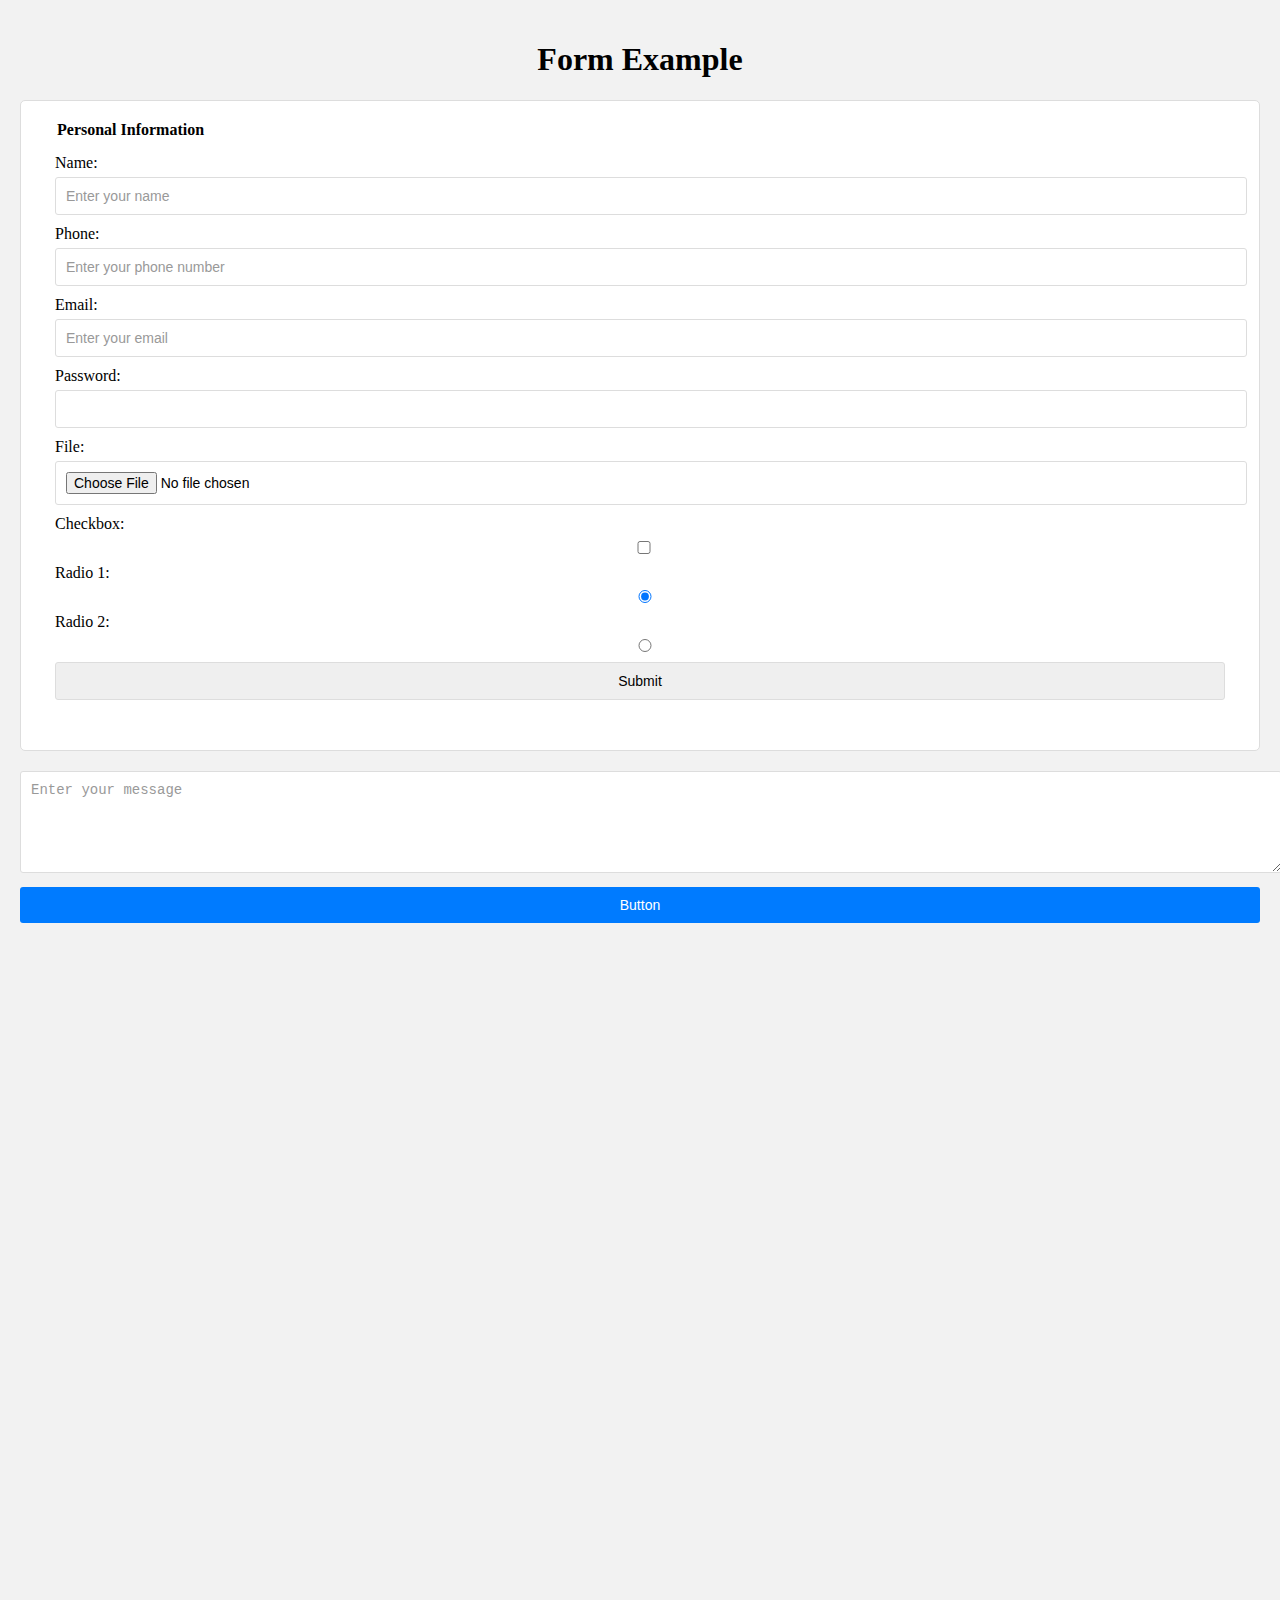
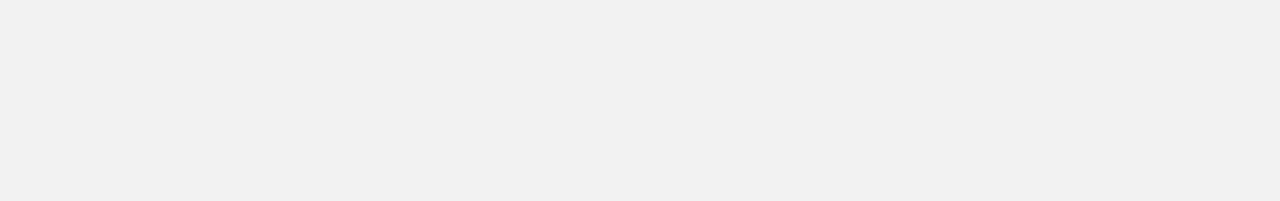
<file: index.html>
<!DOCTYPE html>
<html lang="en">

<head>
    <meta charset="UTF-8">
    <meta name="viewport" content="width=device-width, initial-scale=1.0">
    <link rel="stylesheet" href="assets/css/style.css">
    <title>Form Example</title>
</head>

<body>
<h1>Form Example</h1>

<form method="POST" action="">
    <fieldset>
        <legend>Personal Information</legend>
        <label for="name">Name:</label>
        <input type="text" id="name" name="name" placeholder="Enter your name" required>

        <label for="phone">Phone:</label>
        <input type="tel" id="phone" name="phone" placeholder="Enter your phone number" pattern="[0-9]{10}" required>

        <label for="email">Email:</label>
        <input type="email" id="email" name="email" placeholder="Enter your email" required>

        <label for="password">Password:</label>
        <input type="password" id="password" name="password"   required>

        <label for="file">File:</label>
        <input type="file" id="file" name="file">

        <label for="checkbox">Checkbox:</label>
        <input type="checkbox" id="checkbox" name="checkbox">

        <label for="radio1">Radio 1:</label>
        <input type="radio" id="radio1" name="radio" checked>

        <label for="radio2">Radio 2:</label>
        <input type="radio" id="radio2" name="radio">

        <input type="submit" value="Submit">
    </fieldset>
</form>

<textarea cols="30" rows="5" maxlength="100" minlength="10" placeholder="Enter your message" required></textarea>

<button>Button</button>

<iframe src="https://www.google.com/maps/embed?pb=!1m18!1m12!1m3!1d2240.849468533037!2d37.570575516064014!3d55.75044069852541!2m3!1f0!2f0!3f0!3m2!1i1024!2i768!4f13.1!3m3!1m2!1s0x46b5495d0825ece7%3A0x171cc7f041f9412!2z0JzQtdGA0YHQviI!5e0!3m2!1sru!2sru!4v1631234567890!5m2!1sru!2sru"
        width="600" height="450" style="border:0;" allowfullscreen="" loading="lazy"></iframe>


<iframe width="560" height="315" src="https://www.youtube.com/embed/Q0oIoR9mLwc" title="YouTube video player"
        frameborder="0" allow="accelerometer; autoplay; clipboard-write; encrypted-media; gyroscope; picture-in-picture"
        allowfullscreen></iframe>


</body>

</html>
</file>
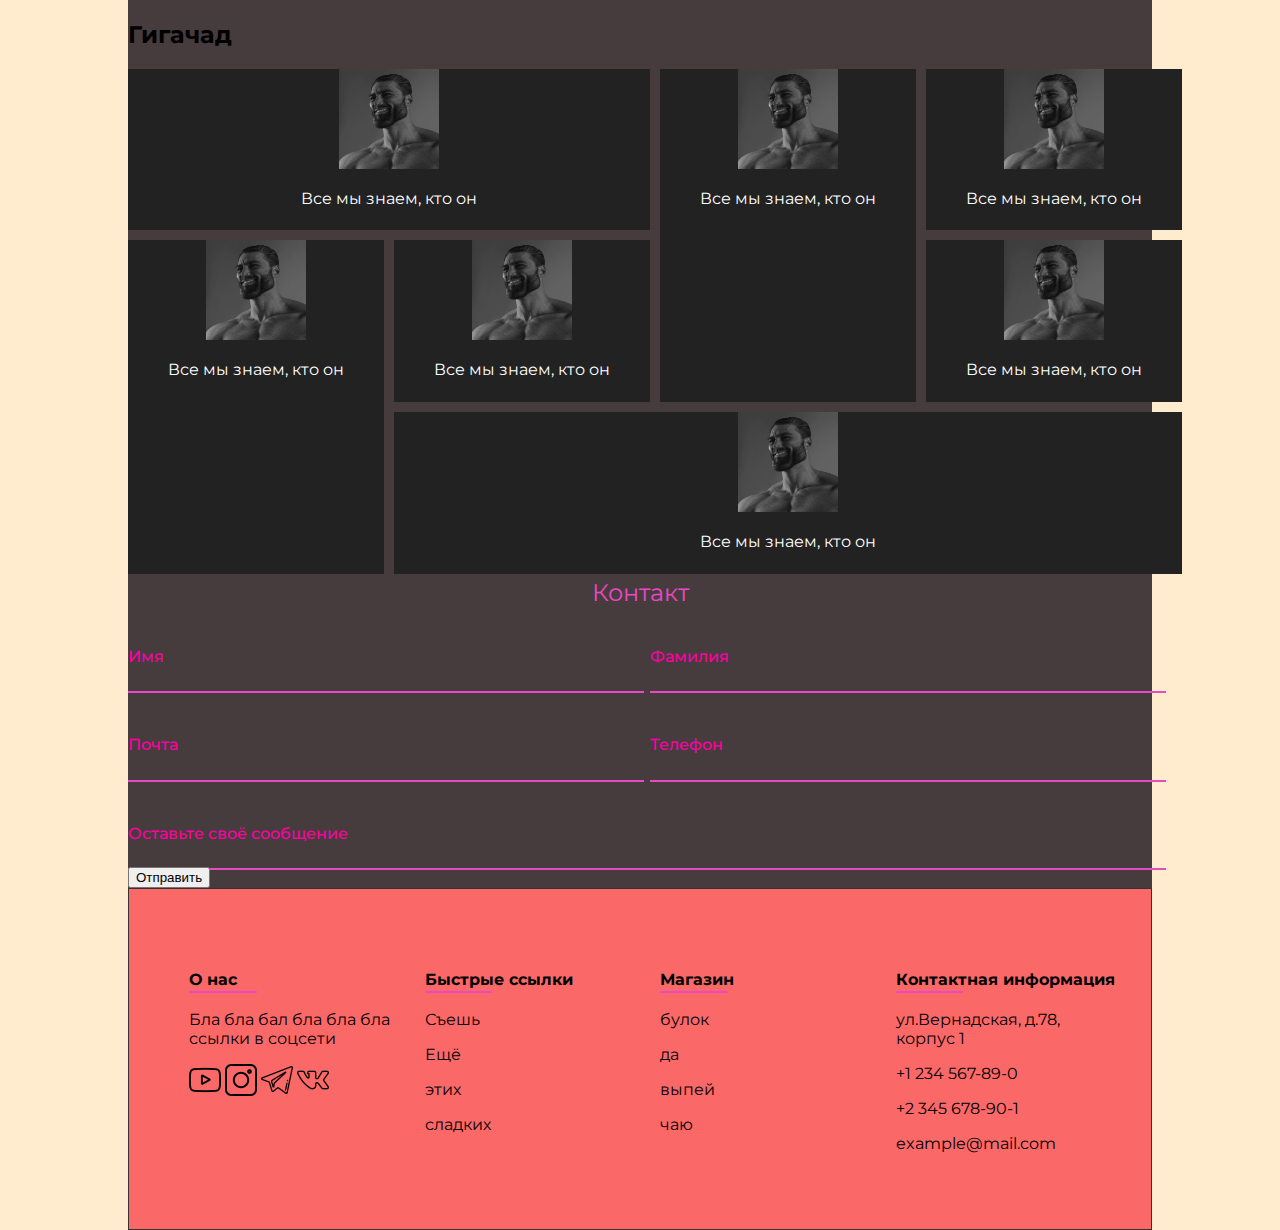
<file: eight.html>
<!DOCTYPE html>
<html lang="ru">
<head>
    <meta charset="UTF-8"><link rel="preconnect" href="https://fonts.googleapis.com">
    <link rel="preconnect" href="https://fonts.gstatic.com" crossorigin>
    <link href="https://fonts.googleapis.com/css2?family=Montserrat:wght@400;700&display=swap" rel="stylesheet">
    <meta name="viewport" content="width=device-width, initial-scale=1.0">
    <link rel="stylesheet" href="assets/css/eight.css">
    <title>Гигачад</title>

</head>
<body>







<main>


    <section class="Topic1">
        <h2 id="Topic1">Гигачад</h2>
        <div class="comet__grid">
            <div id="grid1">
                <img src="assets/img/chad.jpg" height="100" width="100">
                <p>Все мы знаем, кто он</p>
            </div>
            <div id="grid2">
                <img src="assets/img/chad.jpg" height="100" width="100">
                <p>Все мы знаем, кто он</p>
            </div>
            <div id="grid3">
                <img src="assets/img/chad.jpg" height="100" width="100">
                <p>Все мы знаем, кто он</p>
            </div>
            <div id="grid4">
                <img src="assets/img/chad.jpg" height="100" width="100">
                <p>Все мы знаем, кто он</p>
            </div>
            <div id="grid5">
                <img src="assets/img/chad.jpg" height="100" width="100">
                <p>Все мы знаем, кто он</p>
            </div>
            <div id="grid6">
                <img src="assets/img/chad.jpg" height="100" width="100">
                <p>Все мы знаем, кто он</p>
            </div>
            <div id="grid7">
                <img src="assets/img/chad.jpg" height="100" width="100">
                <p>Все мы знаем, кто он</p>
            </div>
        </div>

        <div class="form">
            <p class="login-topic">Контакт</p>
            <form class="login-form">
                <p id="form__name">
                    <label for="name">Имя</label>
                    <input class="form__input" type="text" name="name" id="name">
                </p>
                <p id="form__family">
                    <label for="family">Фамилия</label>
                    <input class="form__input"  type="text" name="family" id="family">
                </p>
                <p id="form__email">
                    <label for="email">Почта</label>
                    <input class="form__input"  type="email" name="email" id="email">
                </p>
                <p id="form__tel">
                    <label for="tel">Телефон</label>
                    <input class="form__input"  type="tel" name="tel" id="tel">
                </p>
                <p id="form__textarea">
                    <label for="text">Оставьте своё сообщение</label>
                    <input class="form__input" type="text" name="text" id="text">
                </p>
            </form>
            <button id="form__button">Отправить</button>
        </div>








        <footer id="footer-main">
            <div class="footer-grid">

                <section id="footer-1">
                    <h4 class="footer-h">О нас</h4>
                    <p>Бла бла бал бла бла бла ссылки в соцсети</p>
                    <div>
                        <img class="icon" src="assets/img/icon1.png" height="32" width="32">
                        <img class="icon" src="assets/img/icon2.png" height="32" width="32">
                        <img class="icon" src="assets/img/icon3.png" height="32" width="32">
                        <img class="icon" src="assets/img/icon4.png" height="32" width="32">
                    </div>
                </section>

                <section id="footer-2">
                    <h4 class="footer-h">Быстрые ссылки</h4>
                    <p>Съешь</p>
                    <p>Ещё</p>
                    <p>этих</p>
                    <p>сладких</p>
                </section>

                <section id="footer-3">
                    <h4 class="footer-h">Магазин</h4>
                    <p>булок</p>
                    <p>да</p>
                    <p>выпей</p>
                    <p>чаю</p>
                </section>

                <section id="footer__4">
                    <h4 class="footer-h">Контактная информация</h4>
                    <p>ул.Вернадская, д.78, корпус 1</p>
                    <p>+1 234 567-89-0</p>
                    <p>+2 345 678-90-1</p>
                    <p>example@mail.com</p>
                </section>
            </div>

        </footer>
</body>
</html>
</file>
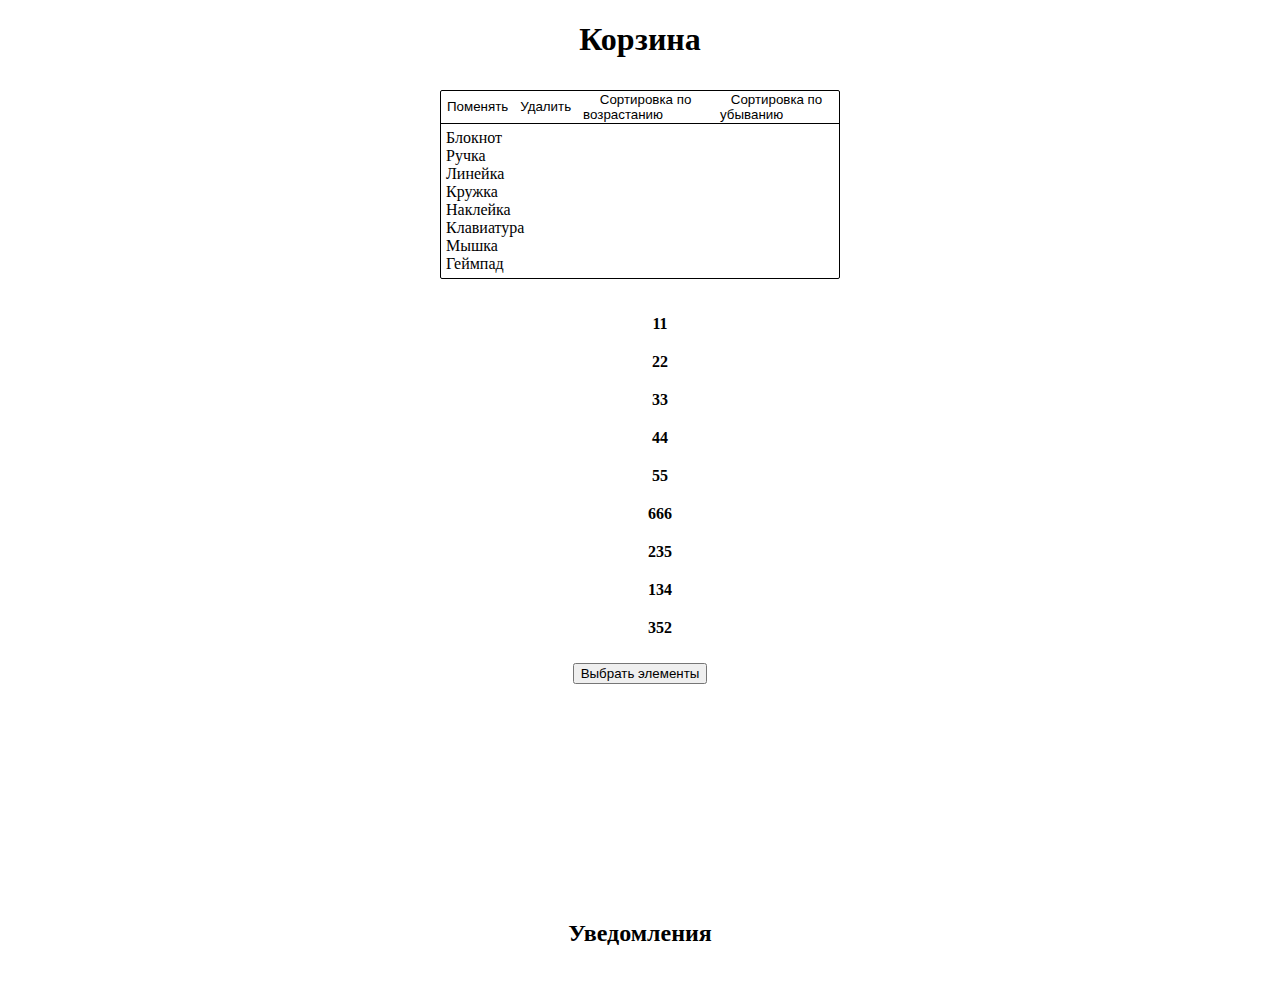
<file: eleven.html>
<!DOCTYPE html>
<html lang="en">
<head>
    <meta charset="UTF-8">
    <title>Title</title>
    <link rel="stylesheet" href="assets/css/eleven.css"/>
</head>
<body>
<h1>Корзина</h1>
<div class="shop__cart">
    <div class="shop__cart-header">
        <button type="button" class="shop__cart-change">Поменять</button>
        <button type="button" class="shop__cart-delete">Удалить</button>
        <button type="button" class="shop__cart-sort-up">Сортировка по возрастанию</button>
        <button type="button" class="shop__cart-sort-down">Сортировка по убыванию</button>
    </div>
    <div class="shop__cart-inner">
    </div>
</div>
<br>
<div class="filter">
    <ul class="our_filt">
        <li class="filt_elm">11</li>
        <li class="filt_elm">22</li>
        <li class="filt_elm">33</li>
        <li class="filt_elm">44</li>
        <li class="filt_elm">55</li>
        <li class="filt_elm">666</li>
        <li class="filt_elm">235</li>
        <li class="filt_elm">134</li>
        <li class="filt_elm">352</li>
    </ul>
    <button class="bbb" id="filting">Выбрать элементы</button>
    <ul class="ft">
        <li class="new_f"></li>
        <li class="new_f"></li>
        <li class="new_f"></li>
        <li class="new_f"></li>
        <li class="new_f"></li>
        <li class="new_f"></li>
        <li class="new_f"></li>
        <li class="new_f"></li>
        <li class="new_f"></li>
        <li class="new_f"></li>
    </ul>
</div>
<h2>Уведомления</h2>
<div class="notifs">
    <button class="notif__btn" type="button">
        <i class="fa-solid fa-bell"></i>
        <div class="notif__counter"></div>
    </button>
    <div class="notif__inner"></div>
</div>

<script src="assets/js/eleven.js"></script>
</body>
</html>
</file>
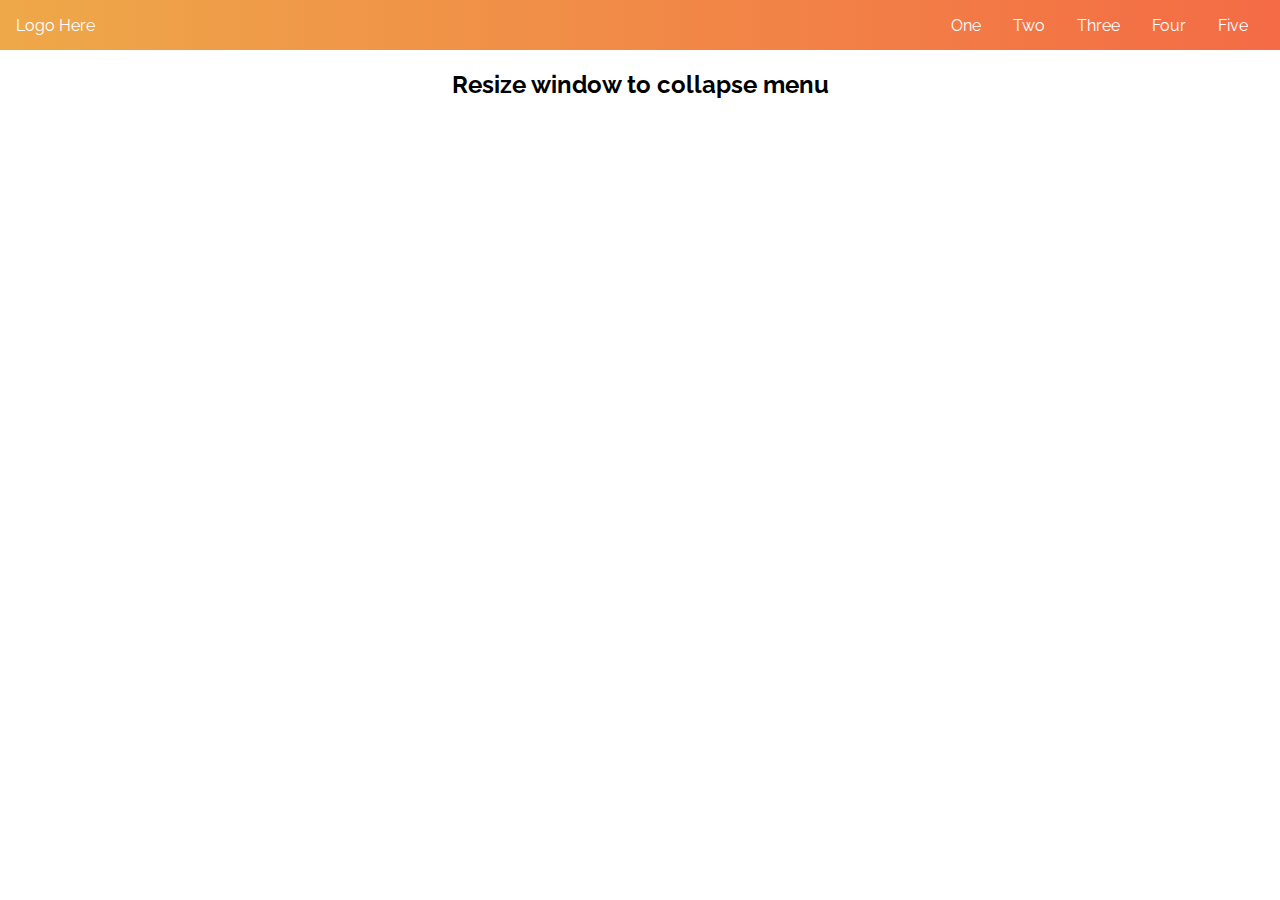
<file: fifth.html>
<!DOCTYPE html>
<html lang="en">
<head>
    <meta charset="UTF-8">
    <link rel="stylesheet" href="assets/css/fifth.css">
    <title>Title</title>
</head>
<body>
<meta name="viewport" content="width=device-width, initial-scale=1">
<section class="top-nav">
    <div>
        Logo Here
    </div>
    <input id="menu-toggle" type="checkbox" />
    <label class='menu-button-container' for="menu-toggle">
        <div class='menu-button'></div>
    </label>
    <ul class="menu">
        <li>One</li>
        <li>Two</li>
        <li>Three</li>
        <li>Four</li>
        <li>Five</li>
    </ul>
</section>

<h2>Resize window to collapse menu</h2>
</body>
</html>
</file>
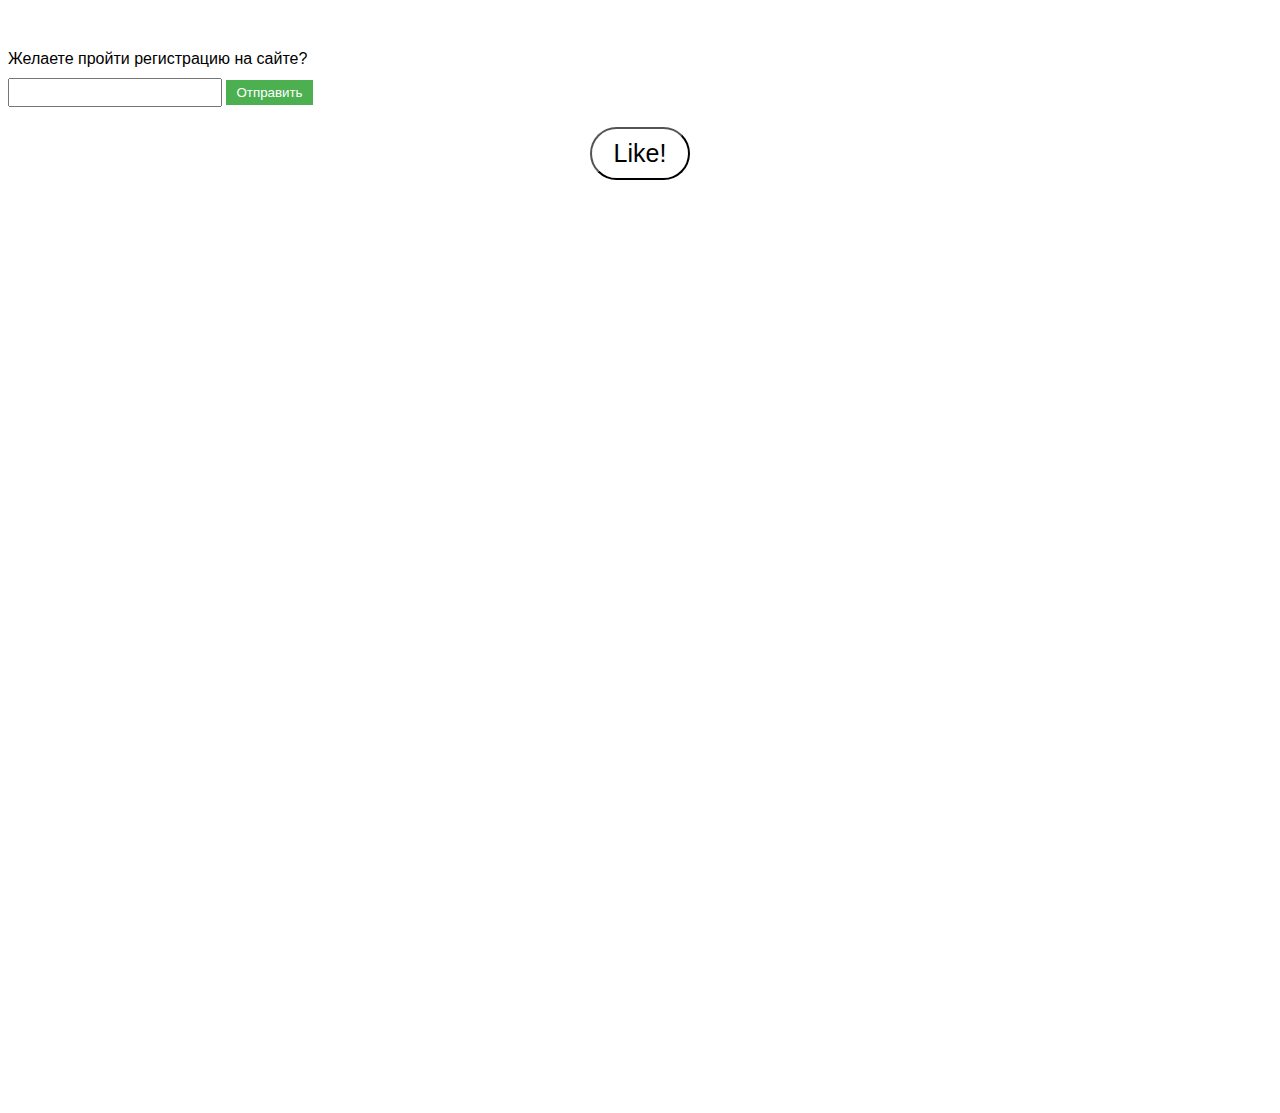
<file: nine.html>
<!DOCTYPE html>
<html lang="ru">
<head>
    <title>Панель управления</title>
    <link rel="stylesheet" type="text/css" href="assets/css/nine.css">
    <meta charset="UTF-8">
    <script src="assets/js/nine.js"></script>
</head>
<body>
<form id="loginForm" onsubmit="return checkRegistration()">
    <label for="registrationInput">Желаете пройти регистрацию на сайте?</label>
    <input type="text" id="registrationInput" name="registrationInput" required>
    <input type="submit" value="Отправить">
</form>
<p id="result"></p>





<div class="like">
    <button id="like_button" style="background-color: white; color: black">
        Like!
    </button>
</div>

<div class="love">
    <span></span>
</div>
<script src="assets/js/nine.js"></script>


</body>
</html>
</file>
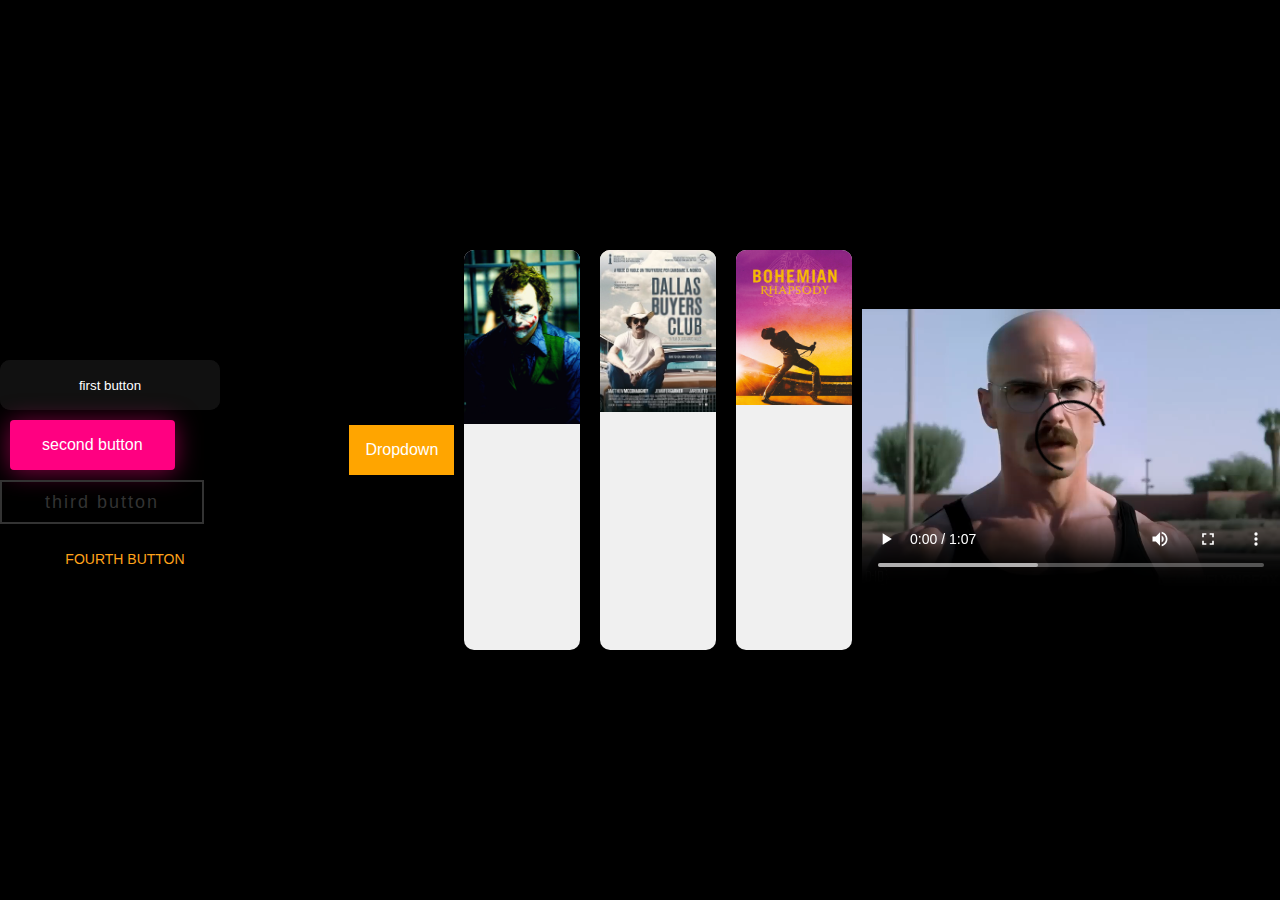
<file: six.html>
<!DOCTYPE html>
<html lang="en">
<head>
    <meta charset="UTF-8">
    <title>Title</title>
    <link rel="stylesheet" href="assets/css/six.css">
    <script defer src="assets/js/app.js"></script>
</head>
<body>


<div class="button-container">
    <button class="glow__on__hover" type="button">first button</button>

    <button class="bubbly-button">second button</button>


    <a class="btn-liquid">
        <span class="inner">third button</span>
    </a>

    <button class="nav__link">fourth button</button>

</div>

<div class="dropdown">
    <button class="dropbtn">Dropdown</button>
    <div class="dropdown-content">
        <a href="#">1</a>
        <a href="#">2</a>
        <a href="#">3</a>
    </div>
</div>

<div class="card">
    <img src="assets/img/joker.jpeg" alt="Изображение 1">
    <div class="card-content">
        <h2>Тёмный рыцарь</h2>
        <p>Для того чтобы вжиться в образ джокера Хиту Леджеру пришлось ходить на все пары</p>
    </div>
</div>

<div class="card">
    <img src="assets/img/buy.jpg" alt="Изображение 2">
    <div class="card-content">
        <h2>Далласский клуб покупателей</h2>
        <p>не хотели снимать на протяжении 20 лет. Его заворачивали 137 раз</p>
    </div>
</div>

<div class="card">
    <img src="assets/img/rhapsody.jpg" alt="Изображение 3">
    <div class="card-content">
        <h2>Богемская рапсодия</h2>
        <p>Рами Малек талантливо вжился в образ Фредди Меркьюри. Однако при этом актер признавался, что никогда не был фанатом Queen и совсем не знал их песен</p>
    </div>
</div>

<div class="container">
    <div class="video-container">
        <video src="assets/video/Breaking%20Bad%20by%20Balenciaga.mp4" controls></video>
        <div class="caption">Breaking Bad by Balenciaga</div>
    </div>
</div>







</body>
</html>
</file>
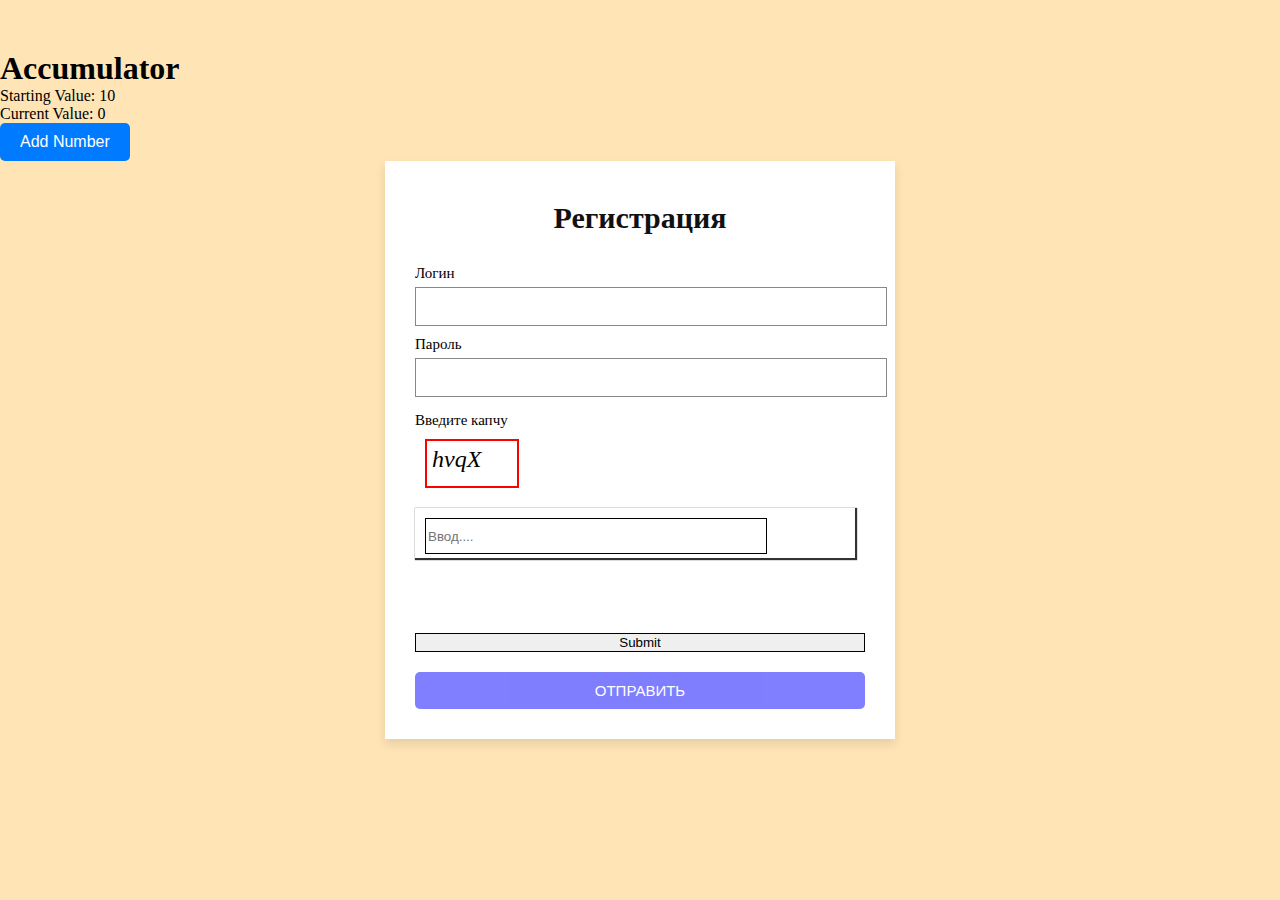
<file: ten.html>
<!DOCTYPE html>
<html lang="en">

<head>
    <meta charset="UTF-8">
    <meta http-equiv="X-UA-Compatible" content="IE=edge">
    <meta name="viewport" content="width=device-width, initial-scale=1.0">



    <link rel="stylesheet" href="assets/css/ten.css">

    <link rel="stylesheet" href="https://stackpath.bootstrapcdn.com/font-awesome/4.7.0/css/font-awesome.min.css">
    <!--Styles of texts-->
    <link rel="preconnect" href="https://fonts.googleapis.com">
    <link rel="preconnect" href="https://fonts.gstatic.com" crossorigin>
    <link href="https://fonts.googleapis.com/css2?family=Neucha&display=swap" rel="stylesheet">

    <style>
        *{
            margin: 0;
        }
        body{
            background-color:#FFE4B5;
        }
        li{
            display: inline-block;
        }
    </style>
</head>

<body onload="generate()">





<div class="login-form">
    <div class="form-title">
        Регистрация
    </div>
    <div class="form-input">
        <label for="username">Логин</label>
        <input type="text" id="username">
    </div>
    <div class="form-input">
        <label for="password">Пароль</label>
        <input type="password" id="password">
    </div>
    <div class="captcha">
        <label for="captcha-input">Введите капчу</label>
        <div id="image" class="inline" selectable="False">
        </div>
        <div id="user-input" class="inline">
            <input type="text" id="submit"
                   placeholder="Ввод...." />
        </div>
        <div class="" onclick="generate()">
            <i class="fas fa-sync"></i>
        </div>
        <div id="check-c" class="check-container">
            <input type="text" id="input_val" />
            <p id="operation"><span id="num1">1</span> + <span id="num2">20</span></p>
            <button id="btn1">Ввод...</button>
        </div>


        <input type="submit" id="btn" onclick="printmsg()" placeholder="Sub" />

        <p id="key"></p>

    </div>
    <div class="form-input">
        <button id="login-btn">Отправить</button>
    </div>
</div>

<div class="accumulator-container">
    <h1>Accumulator</h1>
    <p>Starting Value: <span id="starting-value">0</span></p>
    <p>Current Value: <span id="current-value">0</span></p>
    <button id="read-btn">Add Number</button>
</div>
<script src="assets/js/script.js"></script>
<script src="assets/js/check.js"></script>
</body>
</head>
</file>
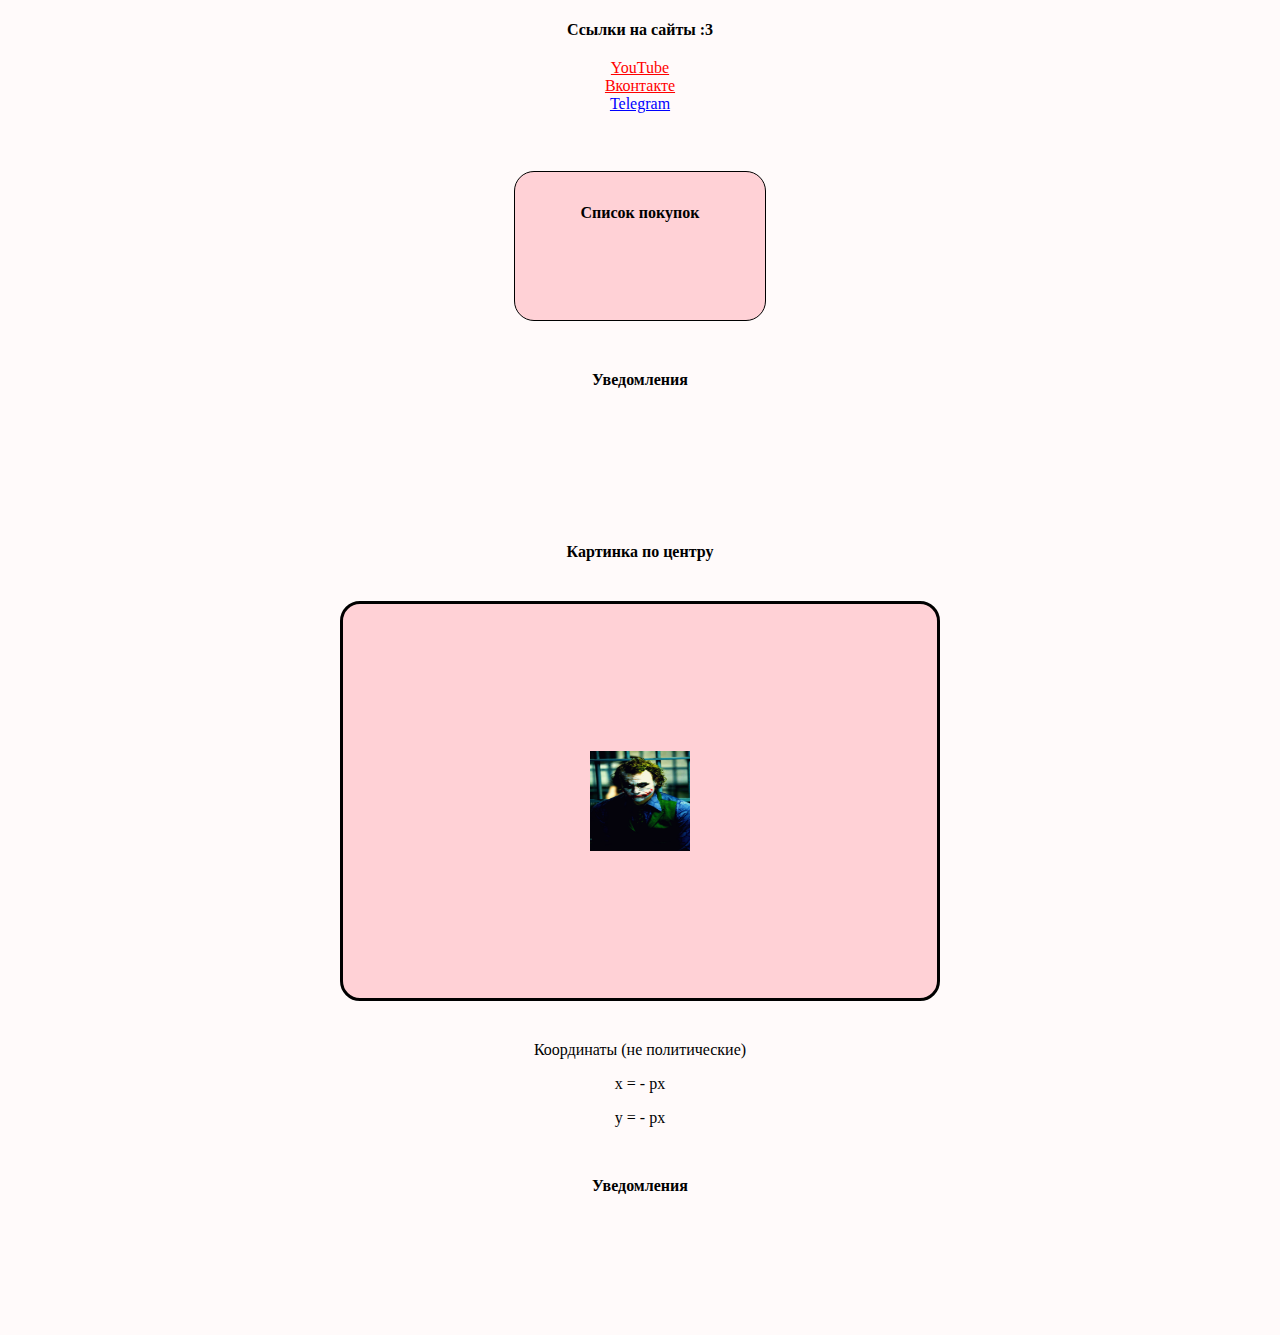
<file: twelve.html>
<!DOCTYPE html>
<html lang="en">
<head>
    <meta charset="UTF-8">
    <title>Title</title>
    <link rel="stylesheet" href="assets/css/twelve.css"/>
</head>
<body>

<!--Первый номер-->
<section class="links">
    <h4>Ссылки на сайты :3</h4>
    <div class="links-block">
        <div class="link"><a href="https://www.youtube.com/">YouTube</a></div>
        <div class="link"><a href="https://vk.com/">Вконтакте</a></div>
        <div class="link"><a href="https://web.telegram.org/">Telegram</a></div>
    </div>
</section>
<!--Второй номер-->
<section class="create-list">
    <h4>Список покупок</h4>
    <!-- тут будет список покупок -->
</section>


<section class="notif">
    <h4>Уведомления</h4>
</section>



<section class="center-picture">
    <h4>Картинка по центру</h4>
    <div class="area">
        <img src="assets/img/joker.jpeg" alt="joker" width="100px" height="100px">
    </div>
    <div class="where-click">
        <p>Координаты (не политические)</p>
        <p class="clickX">x = <span>-</span> px</p>
        <p class="clickY">y = <span>-</span> px</p>
    </div>
</section>



<section class="close-notif">
    <h4>Уведомления</h4>
    <div class="notifs">
        <button class="notif__btn" type="button">
            <i class="fa-solid fa-bell"></i>
            <div class="notif__counter"></div>
        </button>
        <div class="notif__inner">
        </div>
    </div>
</section>

<script src="assets/js/twelve.js"></script>
</body>
</html>
</file>
<file: assets/css/style.css>
body {
    font-family: 'Young Serif', serif;
    background-color: #f2f2f2;
    margin: 0;
    padding: 20px;
}

h1 {
    text-align: center;
}

form {
    background-color: #ffffff;
    padding: 20px;
    border: 1px solid #dddddd;
    border-radius: 5px;
    margin-bottom: 20px;
}

input[type="text"],
input[type="tel"],
input[type="email"],
input[type="password"],
input[type="file"],
input[type="checkbox"],
input[type="radio"],
input[type="submit"],
input[type="datetime-local"],
textarea,
button {
    width: 100%;
    padding: 10px;
    margin-bottom: 10px;
    border: 1px solid #dddddd;
    border-radius: 3px;
    font-size: 14px;
}

input[type="text"]:focus,
input[type="tel"]:focus,
input[type="email"]:focus,
input[type="password"]:focus,
input[type="file"]:focus,
input[type="checkbox"]:focus,
input[type="radio"]:focus,
input[type="submit"]:focus,
input[type="datetime-local"]:focus,
textarea:focus,
button:focus {
    outline: none;
    border-color: #007bff;
    box-shadow: 0 0 0 5px rgba(0, 123, 255, 0.5);
}

textarea {
    resize: vertical;
}

fieldset {
    margin-bottom: 10px;
    border: none;
}

legend {
    font-weight: bold;
    margin-bottom: 10px;
}

label {
    display: block;
    margin-bottom: 5px;
}

iframe {
    width: 100%;
    height: 400px;
    margin-bottom: 20px;
}

button {
    background-color: #007bff;
    color: #ffffff;
    border: none;
    border-radius: 3px;
    padding: 10px 20px;
    font-size: 14px;
    cursor: pointer;
}

button:hover {
    background-color: #0056b3 ;
}

::placeholder {
    color: #999999;
}
</file>
<file: assets/css/eight.css>
body {
    background-color:blanchedalmond;
    font-family: 'Montserrat', sans-serif;
    margin: 0;
    display:grid;
    grid-template-columns: [start] auto [left] 80% [right] auto [end];
    grid-template-rows: [top] auto [header] auto  auto auto [footer] auto [bottom];

}


@media screen and (max-width:320px) {
    body {
        grid-template-areas:
    "header header header"
    "main main main"
    "sidebar sidebar sidebar"
    "ads ads ads"
    "footer footer footer";
    }

    .login-form{
        grid-template-columns: 100%;
        grid-template-rows: repeat(5, 20%);
        grid-template-areas:
    "form__name"
    "form__family"
    "form__email"
    "form__tel"
    "form__textarea";
    }


    .comet__grid{
        grid-template-columns: 100%;
        grid-template-rows: repeat(7, calc(100%/7));
        grid-template-areas:
      "grid1"
      "grid2"
      "grid3"
      "grid4"
      "grid5"
      "grid6"
      "grid7";
    }


    .footer-grid {
        grid-template-columns:100%;
        grid-template-rows: repeat(4, 25%);
        grid-template-areas:
      "footer_1"
      "footer_2"
      "footer_3"
      "footer_4";
    }
}


@media screen and (min-width:712px) {
    body {
        grid-template-areas:
    "header header header"
    "ads main sidebar"
    "ads main sidebar"
    "ads main sidebar"
    "footer footer footer";
    }


    .login-form{
        grid-template-columns: 50% 50%;
        grid-template-rows: calc(100%/3) calc(100%/3) calc(100%/3);
        grid-template-areas:
  "form__name form__family"
  "form__email form__tel"
  "form__textarea form__textarea";
    }


    .comet__grid{
        grid-template-columns: 25% 25% 25% 25%;
        grid-template-rows: calc(100%/3) calc(100%/3) calc(100%/3);
        grid-template-areas:
    "grid1 grid1 grid2 grid3"
    "grid4 grid5 grid2 grid6"
    "grid4 grid7 grid7 grid7";
    }



    .footer-grid {
        grid-template-columns: repeat(4, 25%);
        grid-auto-rows: auto;
        grid-template-areas:
    "footer_1 footer_2 footer_3 footer_4";
    }
}


@media screen and (min-width:320px) and (max-width:712px) {
    body {
        grid-template-areas:
    "header header header"
    "sidebar main main"
    "sidebar main main"
    "sidebar main main"
    "ads footer footer";
    }

    .login-form{
        grid-template-columns: 50% 50%;
        grid-template-rows: calc(100%/3) calc(100%/3) calc(100%/3);
        grid-template-areas:
    "form__name form__family"
    "form__email form__tel"
    "form__textarea form__textarea";
    }


    .comet__grid{
        grid-template-columns: calc(100%/3) calc(100%/3) calc(100%/3);
        grid-template-rows: calc(100%/3) calc(100%/3) calc(100%/3);
        grid-template-areas:
      "grid1 grid2 grid3"
      "grid4 grid5 grid6"
      "grid4 grid7 grid7";
    }


    .footer-grid {
        grid-template-columns: repeat(2, 50%);
        grid-template-rows: repeat(2, 50%);
        grid-template-areas:
  "footer_1 footer_2"
  "footer_3 footer_4";
    }
}


.header {
    grid-area: header;
    width: 100%;
    height: 256px;
    background: linear-gradient(90deg, rgb(208 15 246) 25%, rgb(251 104 104) 75%);
}


.header__inner {
    display:flex;
    justify-content: space-between;
    align-items:center;
}


.title  {
    font-size: 20px;
    font-weight: 700;
}

.nav__link {
    display:inline-block;
    vertical-align: top;

    color:blue;
    font-weight: 400;

}


.nav__link:visited {
    color:rgb(155, 119, 167);
}


.nav__link:hover {
    color:palevioletred;
}


.nav__link:active {
    color:goldenrod;
}

.menu {
    display: flex;
    flex-direction: row;
    list-style-type: none;
    margin: 0;
    padding: 0;
}

.menu > li {
    margin: 0 1rem;
    overflow: hidden;
}

.menu-button-container {
    display: none;
    height: 100%;
    width: 30px;
    cursor: pointer;
    flex-direction: column;
    justify-content: center;
    align-items: center;
}

#menu-toggle {
    display: none;
}

.menu-button,
.menu-button::before,
.menu-button::after {
    display: block;
    background-color: #fff;
    position: absolute;
    height: 4px;
    width: 30px;
    transition: transform 400ms;
    border-radius: 2px;
}

.menu-button::before {
    content: '';
    margin-top: -8px;
}

.menu-button::after {
    content: '';
    margin-top: 8px;
}

#menu-toggle:checked + .menu-button-container .menu-button::before {
    margin-top: 0px;
    transform: rotate(45deg);
}

#menu-toggle:checked + .menu-button-container .menu-button {
    background: rgba(255, 255, 255, 0);
}

#menu-toggle:checked + .menu-button-container .menu-button::after {
    margin-top: 0px;
    transform: rotate(-45deg);
}

@media (max-width: 640px) {
    .menu-button-container {
        display: flex;
    }
    .menu {
        position: absolute;
        top: 0;
        margin-top: 128px;
        left: 0;
        flex-direction: column;
        width: 100%;
        justify-content: center;
        align-items: center;
    }
    #menu-toggle ~ .menu li {
        height: 0;
        margin: 0;
        padding: 0;
        border: 0;
        transition: height 400ms;
    }
    #menu-toggle:checked ~ .menu li {
        border: 1px solid #333;
        height: 2.5em;
        padding: 0.5em;
        transition: height 400ms;
    }
    .menu > li {
        display: flex;
        justify-content: center;
        margin: 0;
        padding: 0.5em 0;
        width: 100%;
        color: white;
        background-color: #222;
    }
}


main {
    grid-area: main;
    display:grid;
    background-color:rgb(70, 59, 61);
}


.comet__grid{
    display:grid;
    gap: 10px;
}


.comet__grid > div {
    text-align:center;
    background:#222;
    color:#fff;
    transition: 1s;
}


.comet__grid > div:hover {
    color:#222;
    background:rgb(251 104 104);
    transform:skewX(5deg);
}


#grid1{
    grid-area: grid1;
}
#grid2{
    grid-area: grid2;
}
#grid3{
    grid-area: grid3;
}
#grid4{
    grid-area: grid4;
}
#grid5{
    grid-area: grid5;
}
#grid6{
    grid-area: grid6;
}
#grid7{
    grid-area: grid7;
}


.login-form{
    display:grid;
    gap: 10px;
}

#form__name{
    grid-area: form__name;
}
#form__family{
    grid-area: form__family;
}
#form__email{
    grid-area: form__email;
}
#form__tel{
    grid-area: form__tel;
}
#form__textarea{
    grid-area: form__textarea;
}

.form__input {
    transition: .5s;
    width: 100%;
    height:50%;
    border: 0;
    border-bottom: 2px solid #ea49c5;
    outline: 0;
    background: transparent;
}

.form__input:focus {
    background: #ea49c5;
    transform: scaleY(1.2) skewX(10deg);
}

p > label {
    color:rgb(255 0 165);
    font-weight:500;
}

.login-topic{
    text-align: center;
    font-size: 24px;
    color: #ea49c5;
}

.form__button{
    background: rgb(255 0 165);
    border: 0px;
}

.sidebar {
    grid-area: sidebar;
    background: #4e0e85;
}

.gallery {
    display: flex;
    flex-wrap: wrap;
}

.gallery > img {
    padding: 5px 20px;
}


.ads {
    grid-area: ads;
    background: #720e85;
}
.ads > h {
    font-weight:1000;
    color:rgb(255, 255, 255);
}


#footer-main {
    grid-area: footer;
    background-color: rgb(251 104 104);
    border: solid 1px #333;
    padding: 60px;
}

.footer-grid {
    display: grid;
    grid-gap: 10px;
    margin: 0 auto;
    max-width: 100%;
}


.footer-h{
    position:relative;
}


.footer-h::after {
    content:"";
    display:block;
    position: absolute;
    height: 2px;
    width:30%;
    bottom: -4px;
    background-color: #ea49c5;
    border-radius: 2px;
}


#footer_1{
    grid-area: footer_1;
}
#footer_2{
    grid-area: footer_2;
}
#footer_3{
    grid-area: footer_3;
}
#footer_4{
    grid-area: footer_4;
}
</file>
<file: assets/css/eleven.css>
* {
    box-sizing: border-box;
}

body{
    text-align: center;
}

.shop__cart {
    display: inline-block;
    width: 400px;
    height: auto;

    border: 1px solid black;
    border-radius: 2px;
    text-align-last: left;
    margin: 10px;
}

.shop__cart-header {
    display: flex;
    justify-content: flex-end;

    border-bottom: 1px solid black;

}

.shop__cart-header button {
    background-color: inherit;
    border: none;
    text-align: center;
}

.shop__cart-inner {
    padding: 5px;
}

.notif__inner{
    visibility: hidden;
}

.notifs .notif__btn{
    border: none;
    background: none;
    position: relative;
    display: inline-block;
}

.notifs .notif__btn i{
    font-size: 46px;
}


.notif__counter{
    position: absolute;
    top: 0;
    right: 0px;
    padding: 0px 6px;
    background:#991700;
    border-radius: 50%;
    color:white;
}

button.notif__btn:focus ~ .notif__inner{
    visibility: visible;
}
filter{
    display: flex;
    flex-wrap: nowrap;
    align-content: center;
    justify-content: space-between;
    align-items: center;

    margin: 3rem;
    padding: 20px;
    border: 4px solid blue;
    border-radius: 30px;
}
.our_filt{
    display: flex;
    flex-direction: column;
    list-style: none;
}
.ft{
    display: flex;
    flex-direction: column;
    list-style: none;
}
.filt_elm{
    padding: 10px;
    color: black;
    font-weight: bold;
}
.new_f{
    padding: 10px;
    color: black;
    font-weight: bold;
}
</file>
<file: assets/css/fifth.css>
@import url(https://fonts.googleapis.com/css?family=Raleway);
h2 {
    vertical-align: center;
    text-align: center;
}

html, body {
    margin: 0;
    height: 100%;
}

* {
    font-family: "Raleway", serif;
    box-sizing: border-box;
}

.top-nav {
    display: flex;
    flex-direction: row;
    align-items: center;
    justify-content: space-between;
    background: #00BAF0 linear-gradient(to left, #f46b45, #eea849);
    /* W3C, IE 10+/ Edge, Firefox 16+, Chrome 26+, Opera 12+, Safari 7+ */
    color: #FFF;
    height: 50px;
    padding: 1em;
}

.menu {
    display: flex;
    flex-direction: row;
    list-style-type: none;
    margin: 0;
    padding: 0;
}

.menu > li {
    margin: 0 1rem;
    overflow: hidden;
}

.menu-button-container {
    display: none;
    height: 100%;
    width: 30px;
    cursor: pointer;
    flex-direction: column;
    justify-content: center;
    align-items: center;
}

#menu-toggle {
    display: none;
}

.menu-button,
.menu-button::before,
.menu-button::after {
    display: block;
    background-color: #fff;
    position: absolute;
    height: 4px;
    width: 30px;
    transition: transform 400ms cubic-bezier(0.23, 1, 0.32, 1);
    border-radius: 2px;
}

.menu-button::before {
    content: '';
    margin-top: -8px;
}

.menu-button::after {
    content: '';
    margin-top: 8px;
}

#menu-toggle:checked + .menu-button-container .menu-button::before {
    margin-top: 0;
    transform: rotate(405deg);
}

#menu-toggle:checked + .menu-button-container .menu-button {
    background: rgba(255, 255, 255, 0);
}

#menu-toggle:checked + .menu-button-container .menu-button::after {
    margin-top: 0;
    transform: rotate(-405deg);
}

@media (max-width: 700px) {
    .menu-button-container {
        display: flex;
    }
    .menu {
        position: absolute;
        top: 0;
        margin-top: 50px;
        left: 0;
        flex-direction: column;
        width: 100%;
        justify-content: center;
        align-items: center;
    }
    #menu-toggle ~ .menu li {
        height: 0;
        margin: 0;
        padding: 0;
        border: 0;
        transition: height 400ms cubic-bezier(0.23, 1, 0.32, 1);
    }
    #menu-toggle:checked ~ .menu li {
        border: 1px solid #333;
        height: 2.5em;
        padding: 0.5em;
        transition: height 400ms cubic-bezier(0.23, 1, 0.32, 1);
    }
    .menu > li {
        display: flex;
        justify-content: center;
        margin: 0;
        padding: 0.5em 0;
        width: 100%;
        color: white;
        background-color: #222;
    }
    .menu > li:not(:last-child) {
        border-bottom: 1px solid #444;
    }
}
</file>
<file: assets/css/nine.css>
body {
    font-family: Arial, sans-serif;
}

form {
    margin-top: 50px;
}

label {
    display: block;
    margin-bottom: 10px;
}

input[type="text"] {
    padding: 5px;
    width: 200px;
}

input[type="submit"] {
    padding: 5px 10px;
    background-color: #4CAF50;
    color: white;
    border: none;
    cursor: pointer;
}

p {
    margin-top: 20px;
    font-weight: bold;
}

.like {
    text-align: center;
    z-index: 5;
}

#like_button {
    font-size: 25px;
    padding: 10px;
    padding-left: 20px;
    padding-right: 20px;
    border-radius: 100px;
    width: 100px;
}

#like_button:hover {
    cursor: pointer;
}

.love {
    margin-top: -75px;
    height: 1000px;
    z-index: 1;
}

.love span {
    background-image: url(../img/heart.png);
    width: 100px;
    height: 100px;
    position: absolute;
    visibility: hidden;
    pointer-events: none;
    background-size: cover;
    left: 50%;
    top: 50%;
    transform: translate(-50%, -50%);
}
</file>
<file: assets/css/six.css>
html,
body {
    margin: 0;
    padding: 0;
    width: 100%;
    height: 100vh;
    display: flex;
    flex-direction: row;
    justify-content: center;
    align-items: center;
    background: #000;
}

.glow__on__hover {
    width: 220px;
    height: 50px;
    border: none;
    outline: none;
    color: #fff;
    background: #111;
    cursor: pointer;
    position: relative;
    z-index: 0;
    border-radius: 10px;
}

.glow__on__hover:before {
    content: '';
    background: linear-gradient(45deg, #ff0000, #ff7300, #fffb00, #48ff00, #00ffd5, #002bff, #7a00ff, #ff00c8, #ff0000);
    position: absolute;
    top: -2px;
    left:-2px;
    background-size: 400%;
    z-index: -1;
    filter: blur(5px);
    width: calc(100% + 4px);
    height: calc(100% + 4px);
    animation: glowing 20s linear infinite;
    opacity: 0;
    transition: opacity .3s ease-in-out;
    border-radius: 10px;
}

.glow__on__hover:active {
    color: #000
}

.glow__on__hover:active:after {
    background: transparent;
}

.glow__on__hover:hover:before {
    opacity: 1;
}

.glow__on__hover:after {
    z-index: -1;
    content: '';
    position: absolute;
    width: 100%;
    height: 100%;
    background: #111;
    left: 0;
    top: 0;
    border-radius: 10px;
}

@keyframes glowing {
    0% { background-position: 0 0; }
    50% { background-position: 400% 0; }
    100% { background-position: 0 0; }
}

/*second button*/


.bubbly-button{
    font-family: 'Helvetica', 'Arial', sans-serif;
    display: inline-block;
    font-size: 1em;
    padding: 1em 2em;
    margin-left: 10px;
    -webkit-appearance: none;
    appearance: none;
    background-color: #ff0081;
    color:#fff;
    border-radius: 4px;
    border: none;
    cursor: pointer;
    position: relative;
    transition: transform ease-in 0.1s, box-shadow ease-in 0.25s;
    box-shadow: 0 2px 25px rgba(255, 0, 130, 0.5);

    &:focus {
        outline: 0;
    }

    &:before, &:after{
        position: absolute;
        content: '';
        display: block;
        width: 140%;
        height: 100%;
        left: -20%;
        z-index: -1000;
        transition: all ease-in-out 0.5s;
        background-repeat: no-repeat;
    }

    &:before{
        display: none;
        top: -75%;
        background-image:
                radial-gradient(circle, #ff0081 20%, transparent 20%),
                radial-gradient(circle,  transparent 20%, #ff0081 20%, transparent 30%),
                radial-gradient(circle, #ff0081 20%, transparent 20%),
                radial-gradient(circle, #ff0081 20%, transparent 20%),
                radial-gradient(circle,  transparent 10%, #ff0081 15%, transparent 20%),
                radial-gradient(circle, #ff0081 20%, transparent 20%),
                radial-gradient(circle, #ff0081 20%, transparent 20%),
                radial-gradient(circle, #ff0081 20%, transparent 20%),
                radial-gradient(circle, #ff0081 20%, transparent 20%);
        background-size: 10% 10%, 20% 20%, 15% 15%, 20% 20%, 18% 18%, 10% 10%, 15% 15%, 10% 10%, 18% 18%;
    //background-position: 0% 80%, -5% 20%, 10% 40%, 20% 0%, 30% 30%, 22% 50%, 50% 50%, 65% 20%, 85% 30%;
    }

    &:after{
        display: none;
        bottom: -75%;
        background-image:
                radial-gradient(circle, #ff0081 20%, transparent 20%),
                radial-gradient(circle, #ff0081 20%, transparent 20%),
                radial-gradient(circle,  transparent 10%,#ff0081 15%, transparent 20%),
                radial-gradient(circle, #ff0081 20%, transparent 20%),
                radial-gradient(circle, #ff0081 20%, transparent 20%),
                radial-gradient(circle, #ff0081 20%, transparent 20%),
                radial-gradient(circle,#ff0081 20%, transparent 20%);
        background-size: 15% 15%, 20% 20%, 18% 18%, 20% 20%, 15% 15%, 10% 10%, 20% 20%;
    //background-position: 5% 90%, 10% 90%, 10% 90%, 15% 90%, 25% 90%, 25% 90%, 40% 90%, 55% 90%, 70% 90%;
    }

    &:active{
        transform: scale(0.9);
        background-color: #ff0081;
        box-shadow: 0 2px 25px rgba(255, 0, 130, 0.2);
    }

    &.animate{
        &:before{
            display: block;
            animation: topBubbles ease-in-out 0.75s forwards;
        }
        &:after{
            display: block;
            animation: bottomBubbles ease-in-out 0.75s forwards;
        }
    }
}


@keyframes topBubbles {
    0%{
        background-position: 5% 90%, 10% 90%, 10% 90%, 15% 90%, 25% 90%, 25% 90%, 40% 90%, 55% 90%, 70% 90%;
    }
    50% {
        background-position: 0% 80%, 0% 20%, 10% 40%, 20% 0%, 30% 30%, 22% 50%, 50% 50%, 65% 20%, 90% 30%;}
    100% {
        background-position: 0% 70%, 0% 10%, 10% 30%, 20% -10%, 30% 20%, 22% 40%, 50% 40%, 65% 10%, 90% 20%;
        background-size: 0% 0%, 0% 0%,  0% 0%,  0% 0%,  0% 0%,  0% 0%;
    }
}

@keyframes bottomBubbles {
    0%{
        background-position: 10% -10%, 30% 10%, 55% -10%, 70% -10%, 85% -10%, 70% -10%, 70% 0%;
    }
    50% {
        background-position: 0% 80%, 20% 80%, 45% 60%, 60% 100%, 75% 70%, 95% 60%, 105% 0%;}
    100% {
        background-position: 0% 90%, 20% 90%, 45% 70%, 60% 110%, 75% 80%, 95% 70%, 110% 10%;
        background-size: 0% 0%, 0% 0%,  0% 0%,  0% 0%,  0% 0%,  0% 0%;
    }
}

/*!*third button*!*/

.nav__link{
    font-size: 14px;
    text-transform: uppercase;
    display: inline-block;
    vertical-align: top;
    margin: 0 15px;
    position: relative;
    color: #FFA31A;
    text-decoration: none;
    transition: color .1s linear;
    width: 220px;
    height: 50px;
    background-color: black;
    border: none;

}

.nav__link:after{
    content: "";
    display: block;
    width: 100%;
    height: 3px;

    opacity: 0;
    background-color: #fce38a;

    position: absolute;
    top: 100%;
    left: 0;
    z-index: 1;
    transition: opacity .1s linear;
}

.nav__link:hover{
    color: #fce38a;
}

.nav__link:hover:after,.nav__link.active:after {
    opacity: 1;
}

.nav__link.active{
    color: #fce38a;
}



/*!*fourth button*!*/

.wrapper{
    position: fixed;
    top: 50%;
    left: 50%;
    transform: translate(-50%, -50%);
}

a{
    display: block;
    width: 200px;
    height: 40px;
    line-height: 40px;
    font-size: 18px;
    font-family: sans-serif;
    text-decoration: none;
    color: #333;
    border: 2px solid #333;
    letter-spacing: 2px;
    text-align: center;
    position: relative;
    transition: all .35s;
}

a span{
    position: relative;
    z-index: 2;
}

a:after{
    position: absolute;
    content: "";
    top: 0;
    left: 0;
    width: 0;
    height: 100%;
    background: #ff003b;
    transition: all .35s;
}

a:hover{
    color: #fff;
}

a:hover:after{
    width: 100%;
}

/*button container*/

.button-container {
    display: flex;
    justify-content: space-between;
    align-items: center;
    height: 20vh;
    background: #000;
    flex-wrap: wrap; /* Change flex-wrap to wrap to allow buttons to move to the next line */
    gap: 10px; /* Add gap between buttons */

}

.button-container > * {
    margin-right: 10px;
}

.btn {
    white-space: nowrap;
}
.text-box {
    margin-left: 30px;
    margin-top: 20px;
}

/*drop down*/

.dropbtn {
    background-color: orange;
    color: white;
    padding: 16px;
    font-size: 16px;
    border: none;

}

.dropdown {
    position: relative;
    display: inline-block;
}

.dropdown-content {
    display: none;
    position: absolute;
    background-color: #f1f1f1;
    min-width: 160px;
    box-shadow: 0px 8px 16px 0px rgba(0,0,0,0.2);
    z-index: 1;
}

.dropdown-content a {
    color: black;
    padding: 12px 16px;
    text-decoration: none;
    display: block;
}

.dropdown-content a:hover {background-color: #ddd;}

.dropdown:hover .dropdown-content {display: block;}

.dropdown:hover .dropbtn {background-color: #3e8e41;}

/*card*/

.card {
    width: 300px;
    height: 400px;
    background-color: #f0f0f0;
    border-radius: 10px;
    margin: 10px;
    overflow: hidden;
    display: flex;
    flex-direction: column;
    justify-content: space-between;
    transition: transform 0.3s ease;
    position: relative;
}

.card:hover {
    transform: scale(1.05);
}

.card::before {
    content: "";
    position: absolute;
    top: 0;
    left: 0;
    width: 100%;
    height: 100%;
    background-color: rgba(0, 0, 0, 0.3);
    opacity: 0;
    transition: opacity 0.3s ease;
}

.card:hover::before {
    opacity: 1;
}

.card-content {
    font-size: 12px;
    position: absolute;
    bottom: 0;
    left: 0;
    width: 100%;
    padding:5px;
    background-color: rgba(0, 0, 0, 0.7);
    color: #fff;
    opacity: 0;
    transition: opacity 0.3s ease;
}

.card:hover .card-content {
    opacity: 1;
}

.card-content h2 {
    margin-top: 0;
}

.card-content p {
    margin-bottom: 0;
}


/*video*/

.container {
    display: flex;
    justify-content: center;
    align-items: center;
    height: 200px;
}

.video-container {
    position: relative;
}

.video-container::before {
    content: "";
    position: absolute;
    top: 0;
    left: 0;
    width: 100%;
    height: 100%;
    background-color: rgba(0, 0, 0, 0.5);
    opacity: 0;
    transition: opacity 0.3s ease-in-out;
}

.video-container:hover::before {
    opacity: 1;
}

.video-container video {
    width: 100%;
    height: auto;
}

.caption {
    position: absolute;
    bottom: 10px;
    left: 10px;
    color: #fff;
    font-size: 18px;
    opacity: 0;
    transform: translateY(20px);
    transition: opacity 0.3s ease-in-out, transform 0.3s ease-in-out;
}

.video-container:hover .caption {
    opacity: 1;
    transform: translateY(0);
}
</file>
<file: assets/css/ten.css>
/********************************

.page {
    display: grid;
    grid-template-columns: repeat(auto-fit, minmax(180px, 1fr));
    grid-gap: 1em;
}

.article {
    padding: 1em;
    background: #fff;
    box-shadow:
    0 5px 10px rgba(0, 0, 0, 0.1),
    0 20px 20px rgba(0, 0, 0, 0.05);
}

header{
    grid-column: span 10;
}

section{
    grid-row: span 100;
}



********************************/









/********************************


.page{
    display: grid;
    grid-template-columns: 1fr 2fr 1fr;
    grid-template-rows: repeat(4,250px);
    grid-template-areas:   
        "header header header"
        "section navigation article"
        "section main article"
        "footer footer footer";
    grid-gap: 1em;
}

.article{
    background-color: rgb(201, 168, 168);
}

header{
    grid-area: header;

}

section{
    grid-area: section;
}

nav{
    grid-area: navigation;
}

article{
    grid-area: article;
}

main{
    grid-area: main;
}

footer{
    grid-area: footer;
}

@media (max-width: 1000px) {
    .page{
        display: grid;
        grid-template-columns: 1fr 2fr 1fr;
        grid-template-rows: repeat(4,250px);
        grid-template-areas:   
            "header header header"
            "navigation navigation navigation"
            "section main main"
            "article footer footer";
        grid-gap: 1em;
    
    }
}

@media (max-width: 640px) {
    .page{
        display: grid;
        grid-template-columns: 1fr;
        grid-template-rows: repeat(7,250px);
        grid-template-areas:   
            "header"
            "navigation"
            "main"
            "main"
            "section"
            "article"
            "footer";
        grid-gap: 1em;
    
    }
}





.contain {
    width: 1500px;
    max-width: 1500px;
    margin-left: auto;
    margin-right: auto;
    padding: 1em;
  }
  @media (min-width: 600px) {
    .contain {
      padding: 0;
    }
  }
  
  h3,
  ul {
    margin: 0;
  }
  
  h3 {
    margin-bottom: 1rem;
    color: white;
  }
  
  input:focus,
  textarea:focus {
    outline: 3px solid gold;
  }
  
  input,
  textarea,
  .er {
    width: 100%;
    border: 1px solid #000;
  }
  
  .wrapper {
    box-shadow: 0 0 5px 0 rgba(0, 0, 0, 0.2);
  }
  .wrapper > * {
    padding: 1em;
  }
  @media (min-width: 700px) {
    .wrapper {
      display: grid;
      grid-template-columns: 1fr 2fr;
    }
    .wrapper > * {
      padding: 2em 2em;
    }
  }
  
  ul {
    list-style: none;
    padding: 0;
  }
  
  
  .form {
    background: rgb(15, 15, 15);
  }
  
  form {
    width: 1300px;
    display: grid;
    grid-template-columns: 1fr 1fr;
    grid-gap: 20px;
  }
  form label {
    display: block;
    color: white;
  }
  form p {
    margin: 30px;
  }
  
  .full-width {
    grid-column: 1 / 3;
  }
  
  .er,
  input,
  textarea {
    padding: 1em;
  }
  
  .er {
    background: rgb(39, 28, 201);
    width: 100%;
    border: 0;
    color: white;
  }
  .er:hover, .er:focus {
    background: gold;
    outline: 0;
  }



  .but{
    width: 120px;
    height: 110px;
    margin: 100px;
    border-radius: 100%;
    background-color: white;
  }

  #heart {
    width:100px; 
    height:90px;
    margin-top:10px; 
}
#heart:before {
  position: absolute; 
  content: ""; 
  left: 50px; 
  top: 0; 
  width: 52px; 
  height: 80px; 
  background: rgb(94, 94, 94); 
  border-radius: 50px 50px 0 0;  
}

#heart:before {
  -webkit-transform: rotate(-45deg); 
     -moz-transform: rotate(-45deg); 
      -ms-transform: rotate(-45deg); 
       -o-transform: rotate(-45deg); 
          transform: rotate(-45deg); 
  -webkit-transform-origin: 0 100%; 
     -moz-transform-origin: 0 100%; 
      -ms-transform-origin: 0 100%; 
       -o-transform-origin: 0 100%; 
          transform-origin: 0 100%;
}

#heart:after { 
  
  -webkit-transform: rotate(45deg); 
     -moz-transform: rotate(45deg); 
      -ms-transform: rotate(45deg); 
       -o-transform: rotate(45deg); 
          transform: rotate(45deg); 
  -webkit-transform-origin: 100% 100%; 
     -moz-transform-origin: 100% 100%; 
      -ms-transform-origin: 100% 100%; 
       -o-transform-origin: 100% 100%; 
          transform-origin :100% 100%; 
}

#heart {
  position: relative;
  width: 100px;
  height: 90px;
  margin-top: 10px;
}

#heart::before, #heart::after {
  content: "";
  position: absolute;
  top: 0;
  width: 52px;
  height: 80px;
  border-radius: 50px 50px 0 0;
  background: rgb(83, 83, 83);
}

#heart::before {
  left: 50px;
  transform: rotate(-45deg);
  transform-origin: 0 100%;
}

#heart::after {
  left: 0;
  transform: rotate(45deg);
  transform-origin: 100% 100%;
}


.like-container{filter: url('#filter');
  position: absolute; 
  left: 50%; 
  top: 50%; 
  transform: translate(50%, -50%);
}
.like-cnt{  
  position: absolute; 
  cursor: pointer;
  left: 50%; 
  top: 100%; 
  transform: translate(50%, -50%);     background: rgba(255,255,255,0.3);     width: 60px; 
  height: 60px;  
  border-radius: 50%;
  text-align: center;
  line-height: 75px;
  z-index: 10;
}
.like-btn{
  color: #fff;
}

.gp-header{font-family: georgia; font-size: 40px; color: #ddca7e; font-style: italic; text-align: center; margin-top: 31px;}
.gp-footer{position: fixed; color: #fff; bottom: 10px; left: 50%; font-family: georgia; font-style: italic; transform: translateX(-50%);}
.gp-footer .soc_icons{display: inline-block; color: #ddca7e; margin: 0px 0px;}


::-moz-selection { background: transparent;}
::selection {background: transparent;}





.like {
text-align: center;
z-index: 5;
}

#like_button {
font-size: 25px;
padding: 10px;
padding-left: 20px;
padding-right: 20px;
border-radius: 100px;
width: 100px;
}

#like_button:hover {
cursor: pointer;
}

.love {
margin-top: -75px;
height: 1000px;
z-index: 1;
}

.love span {
background-image: url(../img/heart.png);
width: 100px;
height: 100px;
position: absolute;
visibility: hidden;
pointer-events: none;
background-size: cover;
left: 50%;
top: 50%;
transform: translate(-50%, -50%);
}



********************************/










.login-form {
  position: absolute;
  top: 50%;
  left: 50%;
  transform: translate(-50%,-50%);
  width: 90%;
  max-width: 450px;
  background: #fff;
  padding: 20px 30px;
  box-shadow:  0px 5px 10px rgba(0, 0, 0, 0.1);
}
.login-form .form-title{
  text-align: center;
  font-size: 30px;
  font-weight: 600;
  margin: 20px 0px 30px;
  color:#111;
}
.login-form .form-input {

  margin: 10px 0px;
}
.login-form .form-input label,
.login-form .captcha label {
display: block;
font-size: 15px;
color: black;
margin-bottom: 5px;

}
.login-form .form-input input{
  width: 100%;
  padding: 10px;
  border: 1px solid #888;
  font-size:  15px;
  
}
.login-form .captcha{
  margin: 15px 0px;
}
.login-form .captcha .preview{
  color: #555;
  width: 100%;
  text-align: center;
  height: 40px;
  line-height: 40px;
  letter-spacing: 8px;
  border: 1px solid #888;
}
.login-form .captcha .preview span{
  display: inline-block;
  user-select: none;
}
.login-form .captcha .captcha-form{
  display: flex;
}
.login-form .captcha .captcha-form input{
  width: 100%;
  padding: 8px;
  border: 1px solid #888;
}
.login-form .captcha .captcha-form .captcha-refresh{
  width: 40px;
  border: none;
  outline: none;
  background: #888;
  color:#eee;
  cursor: pointer;
}
.login-form #login-btn{

  margin-top: 5px;
  width: 100%;
  padding: 10px;
  border: none;
  outline: none;
  font-size: 15px;
  text-transform: uppercase;
  background: blue;
  color: white;
  cursor:unset;
  opacity: 0.5;
}

.form-title {
}

.captcha {
}
.preview {
}
.captcha-form {
}
.captcha-refresh {
}
.fa {
}
.fa-refresh {
}
#image{
  margin-top: 10px;
  width: 80px;
  padding: 5px 5px;
  font-weight: 400;
  padding-bottom: 0px;
  height: 40px;
  user-select: none;
  font-style: italic;
  font-size: x-large;
  border: red 2px solid;
  margin-left: 10px;
  margin-bottom: 20px;
   
}
#user-input{
  box-shadow: 1px 1px 1px 1px #333333;
  width:auto;
     margin-right: 10px;
  padding: 10px;
  padding-bottom: 0px;
  height: 40px;
     border: red 0px solid;
}
.login-form .captcha .inline{
  left: 50%;
}
input{
  border:1px black solid;
}

#btn1{
  width: 100%;
  height: 100%;
  box-shadow: 5px 5px 5px grey;
  color: white;
  background-color: rgb(255, 0, 0);
}

.check-container
{
  transform: scale(0);
  background-color: white;
}
.show-block{
  transform: scale(1);
}
.remove-block{
  transform: scale(0);
}

#submit{
  width: 80%;
  height: 80%;
}

#btn{
  width: 100%;
  height: 100%;
}

.accumulator-container {
  margin-top: 50px;
}

button {
  padding: 10px 20px;
  font-size: 16px;
  cursor: pointer;
  background-color: #007bff;
  color: #fff;
  border: none;
  border-radius: 5px;
}

button:hover {
  background-color: #0056b3;
}
</file>
<file: assets/css/twelve.css>
* {
    box-sizing: border-box;
}
body{
    background: #FFFAFA;

}
section{
    min-height: 150px;
    display: block;
}

section h4{
    text-align: center;
    margin-bottom: 20px;
}

.links,.notif,.close-notif,.create-list{
    margin: 0 auto;
    text-align: center;
}
li{
    list-style: none;
}

.create-list{
    width: 20%;
    background-color: #FFD1D6;
    border-radius: 20px;
    border: 1px solid black;
    margin-bottom: 50px;
    padding: 10px 30px;
}

.area{
    width: 600px;
    height: 400px;
    background-color: #FFD1D6;
    margin: 40px auto;
    border-radius: 20px;
    border: 3px solid black;
    position: relative;
}

.area img{
    position: absolute;
}

.where-click{
    margin: 0 auto;
    margin-bottom: 50px;
    display: block;
    text-align: center;
}

.notif__inner{
    /* visibility: hidden; */
    margin-top: 20px;
    display: flex;
    flex-direction: column;
    align-items: center;
    text-align: center;
}

.notifs .notif__btn{
    border: none;
    background: none;
    position: relative;
    display: inline-block;
}

.notifs .notif__btn i{
    font-size: 46px;
}

.notif__counter{
    position: absolute;
    top: 0;
    right: 0px;
    padding: 0px 6px;
    background:#FFD1D6;
    border-radius: 50%;
}

/* button.notif__btn:focus ~ .notif__inner{
    visibility: visible;
}  */
</file>
